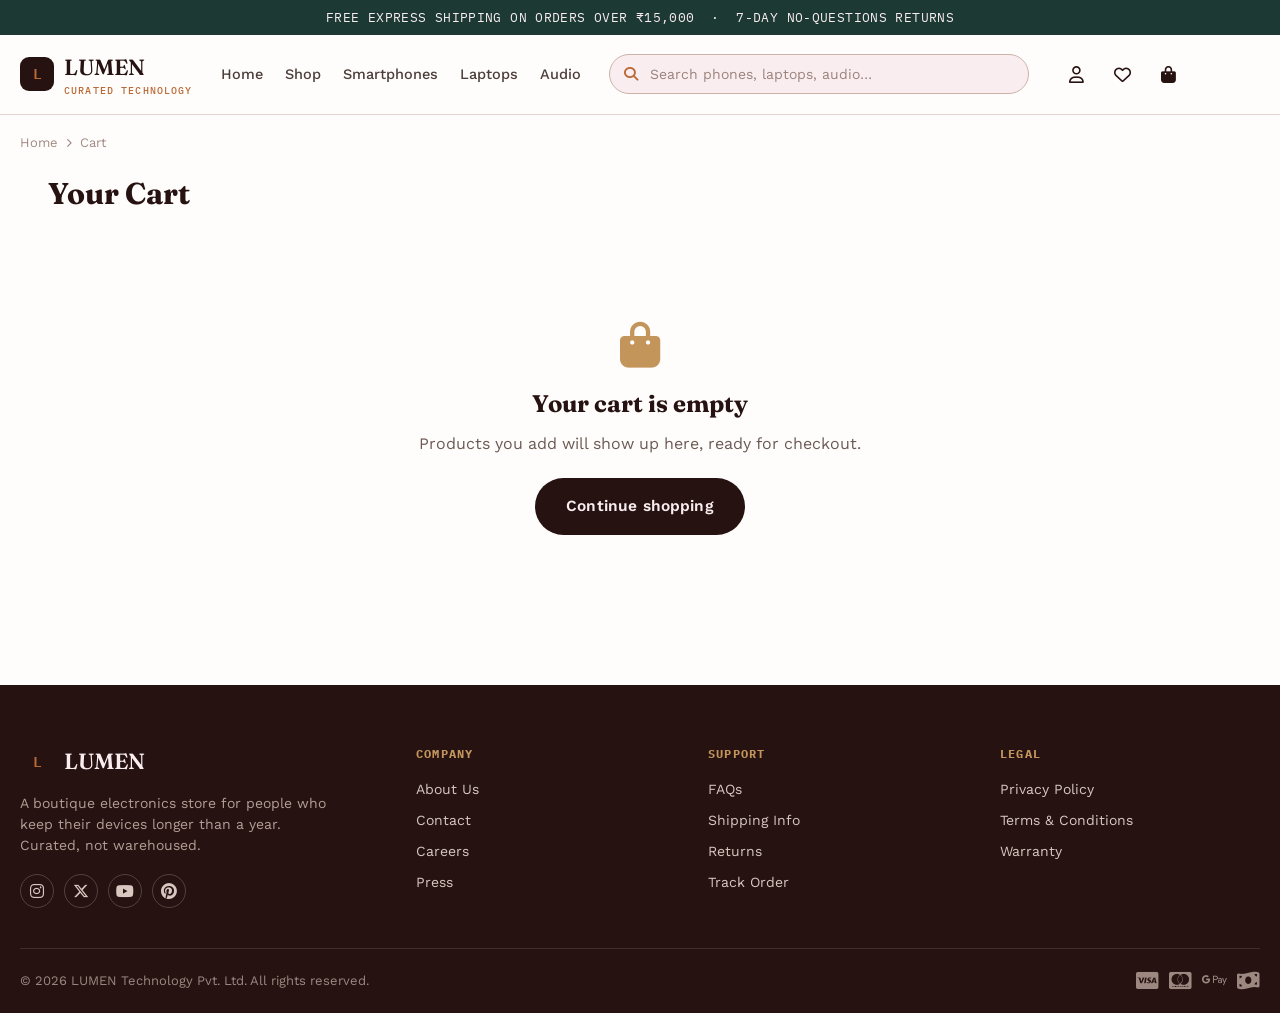
<file: cart.html>
<!DOCTYPE html>
<html lang="en">
<head>
<meta charset="UTF-8">
<meta name="viewport" content="width=device-width, initial-scale=1.0">
<title>Your Cart — LUMEN</title>
<link rel="preconnect" href="https://fonts.googleapis.com">
<link rel="preconnect" href="https://fonts.gstatic.com" crossorigin>
<link href="https://fonts.googleapis.com/css2?family=Fraunces:ital,wght@0,500;0,600;0,700;1,500&family=Work+Sans:wght@400;500;600;700&family=IBM+Plex+Mono:wght@400;500;600&display=swap" rel="stylesheet">
<link rel="stylesheet" href="https://cdnjs.cloudflare.com/ajax/libs/font-awesome/6.5.1/css/all.min.css">
<link rel="stylesheet" href="css/styles.css">
</head>
<body>

<div class="announce-bar">FREE EXPRESS SHIPPING ON ORDERS OVER ₹15,000 &nbsp;·&nbsp; 7-DAY NO-QUESTIONS RETURNS</div>

<header class="header">
  <div class="container header__row">
    <a href="index.html" class="brand"><span class="brand__mark">L</span><span>LUMEN<span class="brand__sub">Curated Technology</span></span></a>
    <nav class="nav-links">
      <a href="index.html">Home</a><a href="shop.html">Shop</a>
      <a href="shop.html?category=Smartphones">Smartphones</a>
      <a href="shop.html?category=Laptops%20%26%20Computers">Laptops</a>
      <a href="shop.html?category=Audio">Audio</a>
    </nav>
    <div class="header__search">
      <form data-search-form class="search-box"><i class="fa-solid fa-magnifying-glass"></i><input type="text" placeholder="Search phones, laptops, audio…" aria-label="Search products"></form>
    </div>
    <div class="header__icons">
      <button class="icon-btn" aria-label="Account"><i class="fa-regular fa-user"></i></button>
      <a href="wishlist.html" class="icon-btn" aria-label="Wishlist"><i class="fa-regular fa-heart"></i><span class="badge badge--hidden" data-wishlist-count>0</span></a>
      <a href="cart.html" class="icon-btn" aria-label="Cart"><i class="fa-solid fa-bag-shopping"></i><span class="badge badge--hidden" data-cart-count>0</span></a>
      <button class="hamburger" data-hamburger aria-label="Menu"><span></span><span></span><span></span></button>
    </div>
  </div>
  <div class="mobile-nav" data-mobile-nav>
    <div class="container mobile-nav__inner">
      <form data-search-form class="search-box"><i class="fa-solid fa-magnifying-glass"></i><input type="text" placeholder="Search products…"></form>
      <a href="index.html">Home</a><a href="shop.html">Shop</a><a href="wishlist.html">Wishlist</a><a href="cart.html">Cart</a>
    </div>
  </div>
</header>

<div class="container breadcrumbs"><a href="index.html">Home</a><i class="fa-solid fa-chevron-right"></i><span>Cart</span></div>

<main>
  <div class="container" style="padding-bottom:70px;">
    <h1 style="font-family:var(--font-display);font-size:30px;margin:0 0 26px;">Your Cart</h1>
    <div id="cart-root"></div>
  </div>
</main>

<footer class="footer">
  <div class="container footer__top">
    <div class="footer__brand">
      <a href="index.html" class="brand" style="color:var(--blush)"><span class="brand__mark">L</span><span>LUMEN</span></a>
      <p>A boutique electronics store for people who keep their devices longer than a year. Curated, not warehoused.</p>
      <div class="footer__socials">
        <a href="#" aria-label="Instagram"><i class="fa-brands fa-instagram"></i></a>
        <a href="#" aria-label="X"><i class="fa-brands fa-x-twitter"></i></a>
        <a href="#" aria-label="YouTube"><i class="fa-brands fa-youtube"></i></a>
        <a href="#" aria-label="Pinterest"><i class="fa-brands fa-pinterest"></i></a>
      </div>
    </div>
    <div><h4>Company</h4><ul><li><a href="#">About Us</a></li><li><a href="#">Contact</a></li><li><a href="#">Careers</a></li><li><a href="#">Press</a></li></ul></div>
    <div><h4>Support</h4><ul><li><a href="#">FAQs</a></li><li><a href="#">Shipping Info</a></li><li><a href="#">Returns</a></li><li><a href="#">Track Order</a></li></ul></div>
    <div><h4>Legal</h4><ul><li><a href="#">Privacy Policy</a></li><li><a href="#">Terms &amp; Conditions</a></li><li><a href="#">Warranty</a></li></ul></div>
  </div>
  <div class="container footer__bottom">
    <span>© 2026 LUMEN Technology Pvt. Ltd. All rights reserved.</span>
    <div class="payment-icons"><i class="fa-brands fa-cc-visa"></i><i class="fa-brands fa-cc-mastercard"></i><i class="fa-brands fa-google-pay"></i><i class="fa-solid fa-money-bill-wave"></i></div>
  </div>
</footer>

<button class="back-to-top" data-back-to-top aria-label="Back to top"><i class="fa-solid fa-arrow-up"></i></button>

<script src="js/products.js"></script>
<script src="js/store.js"></script>
<script src="js/cart.js"></script>
</body>
</html>
</file>
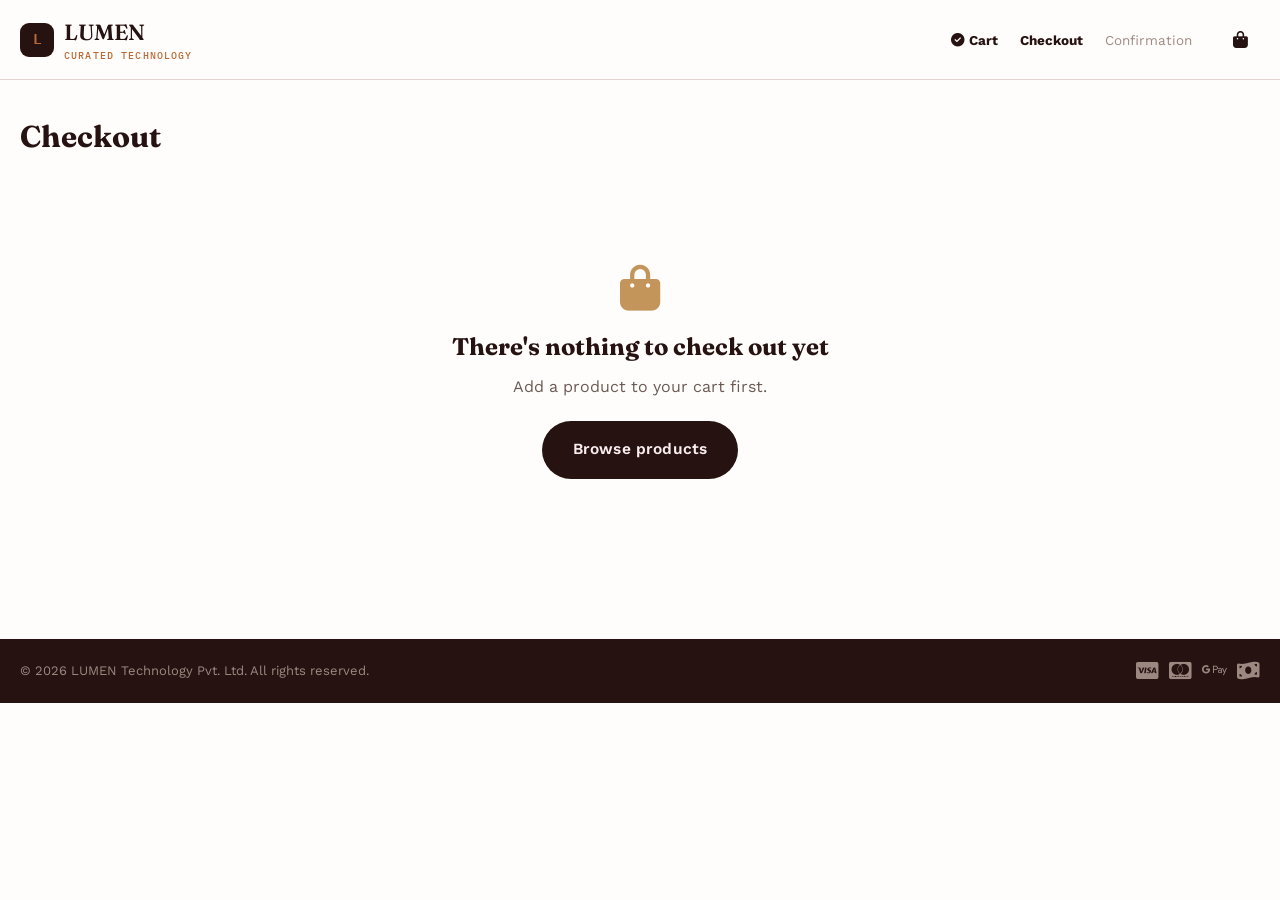
<file: checkout.html>
<!DOCTYPE html>
<html lang="en">
<head>
<meta charset="UTF-8">
<meta name="viewport" content="width=device-width, initial-scale=1.0">
<title>Checkout — LUMEN</title>
<link rel="preconnect" href="https://fonts.googleapis.com">
<link rel="preconnect" href="https://fonts.gstatic.com" crossorigin>
<link href="https://fonts.googleapis.com/css2?family=Fraunces:ital,wght@0,500;0,600;0,700;1,500&family=Work+Sans:wght@400;500;600;700&family=IBM+Plex+Mono:wght@400;500;600&display=swap" rel="stylesheet">
<link rel="stylesheet" href="https://cdnjs.cloudflare.com/ajax/libs/font-awesome/6.5.1/css/all.min.css">
<link rel="stylesheet" href="css/styles.css">
</head>
<body>

<header class="header">
  <div class="container header__row">
    <a href="index.html" class="brand"><span class="brand__mark">L</span><span>LUMEN<span class="brand__sub">Curated Technology</span></span></a>
    <div class="checkout-steps" style="margin:0 0 0 auto;">
      <span class="is-active"><i class="fa-solid fa-circle-check"></i> Cart</span>
      <span class="is-active">Checkout</span>
      <span>Confirmation</span>
    </div>
    <div class="header__icons">
      <a href="cart.html" class="icon-btn" aria-label="Cart"><i class="fa-solid fa-bag-shopping"></i><span class="badge badge--hidden" data-cart-count>0</span></a>
    </div>
  </div>
</header>

<main>
  <div class="container" style="padding:34px 0 80px;">
    <h1 style="font-family:var(--font-display);font-size:30px;margin:0 0 26px;">Checkout</h1>
    <div id="checkout-root"></div>
  </div>
</main>

<footer class="footer">
  <div class="container footer__bottom" style="border-top:none;">
    <span>© 2026 LUMEN Technology Pvt. Ltd. All rights reserved.</span>
    <div class="payment-icons"><i class="fa-brands fa-cc-visa"></i><i class="fa-brands fa-cc-mastercard"></i><i class="fa-brands fa-google-pay"></i><i class="fa-solid fa-money-bill-wave"></i></div>
  </div>
</footer>

<script src="js/products.js"></script>
<script src="js/store.js"></script>
<script src="js/checkout.js"></script>
</body>
</html>
</file>
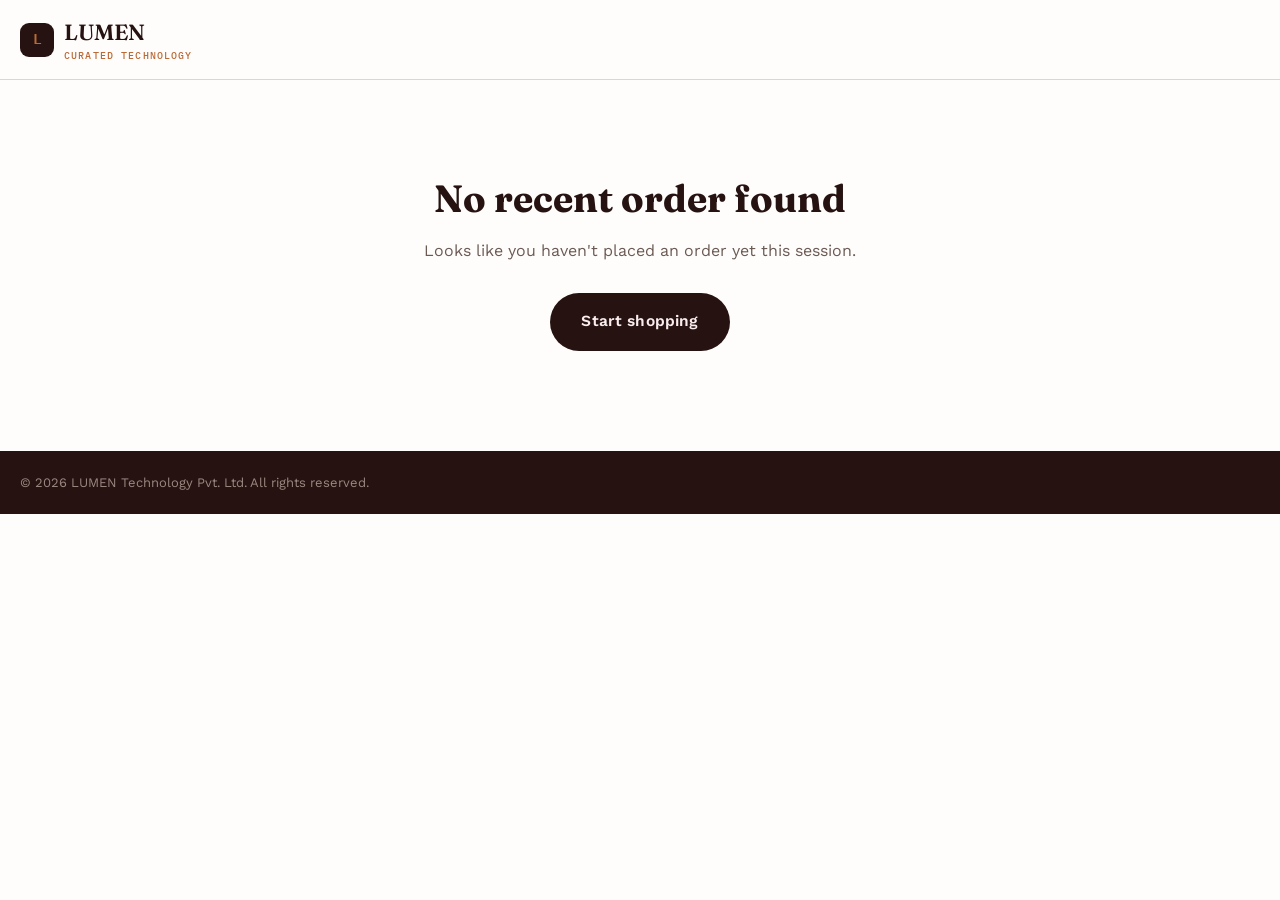
<file: order-success.html>
<!DOCTYPE html>
<html lang="en">
<head>
<meta charset="UTF-8">
<meta name="viewport" content="width=device-width, initial-scale=1.0">
<title>Order Confirmed — LUMEN</title>
<link rel="preconnect" href="https://fonts.googleapis.com">
<link rel="preconnect" href="https://fonts.gstatic.com" crossorigin>
<link href="https://fonts.googleapis.com/css2?family=Fraunces:ital,wght@0,500;0,600;0,700;1,500&family=Work+Sans:wght@400;500;600;700&family=IBM+Plex+Mono:wght@400;500;600&display=swap" rel="stylesheet">
<link rel="stylesheet" href="https://cdnjs.cloudflare.com/ajax/libs/font-awesome/6.5.1/css/all.min.css">
<link rel="stylesheet" href="css/styles.css">
</head>
<body>

<header class="header">
  <div class="container header__row">
    <a href="index.html" class="brand"><span class="brand__mark">L</span><span>LUMEN<span class="brand__sub">Curated Technology</span></span></a>
  </div>
</header>

<main>
  <div class="container">
    <div class="success-page" id="success-root"></div>
  </div>
</main>

<footer class="footer">
  <div class="container footer__bottom" style="border-top:none;">
    <span>© 2026 LUMEN Technology Pvt. Ltd. All rights reserved.</span>
  </div>
</footer>

<script src="js/products.js"></script>
<script src="js/store.js"></script>
<script src="js/order-success.js"></script>
</body>
</html>
</file>
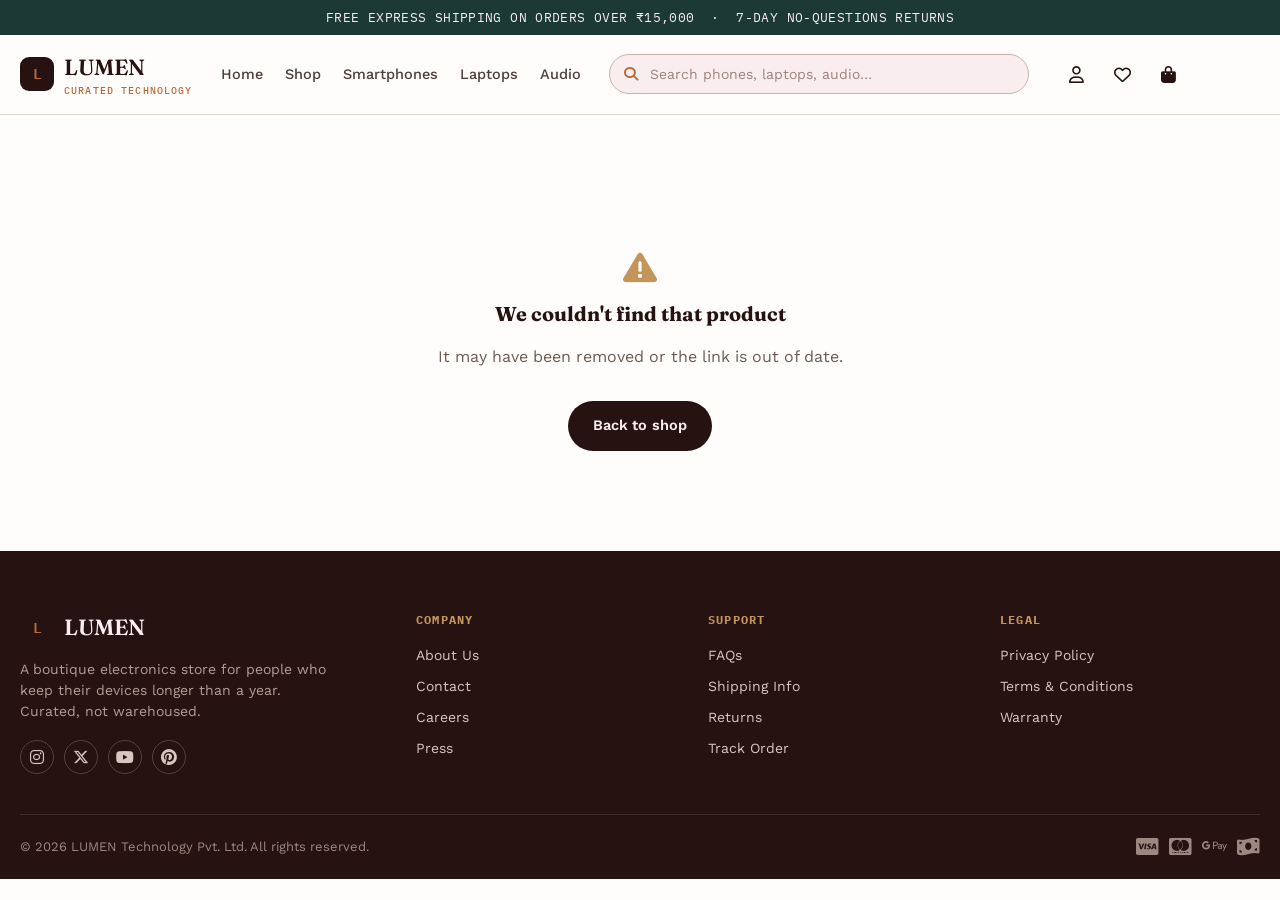
<file: product.html>
<!DOCTYPE html>
<html lang="en">
<head>
<meta charset="UTF-8">
<meta name="viewport" content="width=device-width, initial-scale=1.0">
<title id="page-title">Product — LUMEN</title>
<link rel="preconnect" href="https://fonts.googleapis.com">
<link rel="preconnect" href="https://fonts.gstatic.com" crossorigin>
<link href="https://fonts.googleapis.com/css2?family=Fraunces:ital,wght@0,500;0,600;0,700;1,500&family=Work+Sans:wght@400;500;600;700&family=IBM+Plex+Mono:wght@400;500;600&display=swap" rel="stylesheet">
<link rel="stylesheet" href="https://cdnjs.cloudflare.com/ajax/libs/font-awesome/6.5.1/css/all.min.css">
<link rel="stylesheet" href="css/styles.css">
</head>
<body>

<div class="announce-bar">FREE EXPRESS SHIPPING ON ORDERS OVER ₹15,000 &nbsp;·&nbsp; 7-DAY NO-QUESTIONS RETURNS</div>

<header class="header">
  <div class="container header__row">
    <a href="index.html" class="brand"><span class="brand__mark">L</span><span>LUMEN<span class="brand__sub">Curated Technology</span></span></a>
    <nav class="nav-links">
      <a href="index.html">Home</a>
      <a href="shop.html">Shop</a>
      <a href="shop.html?category=Smartphones">Smartphones</a>
      <a href="shop.html?category=Laptops%20%26%20Computers">Laptops</a>
      <a href="shop.html?category=Audio">Audio</a>
    </nav>
    <div class="header__search">
      <form data-search-form class="search-box"><i class="fa-solid fa-magnifying-glass"></i><input type="text" placeholder="Search phones, laptops, audio…" aria-label="Search products"></form>
    </div>
    <div class="header__icons">
      <button class="icon-btn" aria-label="Account"><i class="fa-regular fa-user"></i></button>
      <a href="wishlist.html" class="icon-btn" aria-label="Wishlist"><i class="fa-regular fa-heart"></i><span class="badge badge--hidden" data-wishlist-count>0</span></a>
      <a href="cart.html" class="icon-btn" aria-label="Cart"><i class="fa-solid fa-bag-shopping"></i><span class="badge badge--hidden" data-cart-count>0</span></a>
      <button class="hamburger" data-hamburger aria-label="Menu"><span></span><span></span><span></span></button>
    </div>
  </div>
  <div class="mobile-nav" data-mobile-nav>
    <div class="container mobile-nav__inner">
      <form data-search-form class="search-box"><i class="fa-solid fa-magnifying-glass"></i><input type="text" placeholder="Search products…"></form>
      <a href="index.html">Home</a><a href="shop.html">Shop</a><a href="wishlist.html">Wishlist</a><a href="cart.html">Cart</a>
    </div>
  </div>
</header>

<div class="container breadcrumbs" id="breadcrumbs"></div>

<main>
  <div class="container" id="product-root">
    <!-- populated by js/product.js -->
  </div>
</main>

<footer class="footer">
  <div class="container footer__top">
    <div class="footer__brand">
      <a href="index.html" class="brand" style="color:var(--blush)"><span class="brand__mark">L</span><span>LUMEN</span></a>
      <p>A boutique electronics store for people who keep their devices longer than a year. Curated, not warehoused.</p>
      <div class="footer__socials">
        <a href="#" aria-label="Instagram"><i class="fa-brands fa-instagram"></i></a>
        <a href="#" aria-label="X"><i class="fa-brands fa-x-twitter"></i></a>
        <a href="#" aria-label="YouTube"><i class="fa-brands fa-youtube"></i></a>
        <a href="#" aria-label="Pinterest"><i class="fa-brands fa-pinterest"></i></a>
      </div>
    </div>
    <div><h4>Company</h4><ul><li><a href="#">About Us</a></li><li><a href="#">Contact</a></li><li><a href="#">Careers</a></li><li><a href="#">Press</a></li></ul></div>
    <div><h4>Support</h4><ul><li><a href="#">FAQs</a></li><li><a href="#">Shipping Info</a></li><li><a href="#">Returns</a></li><li><a href="#">Track Order</a></li></ul></div>
    <div><h4>Legal</h4><ul><li><a href="#">Privacy Policy</a></li><li><a href="#">Terms &amp; Conditions</a></li><li><a href="#">Warranty</a></li></ul></div>
  </div>
  <div class="container footer__bottom">
    <span>© 2026 LUMEN Technology Pvt. Ltd. All rights reserved.</span>
    <div class="payment-icons"><i class="fa-brands fa-cc-visa"></i><i class="fa-brands fa-cc-mastercard"></i><i class="fa-brands fa-google-pay"></i><i class="fa-solid fa-money-bill-wave"></i></div>
  </div>
</footer>

<button class="back-to-top" data-back-to-top aria-label="Back to top"><i class="fa-solid fa-arrow-up"></i></button>

<script src="js/products.js"></script>
<script src="js/store.js"></script>
<script src="js/product.js"></script>
</body>
</html>
</file>
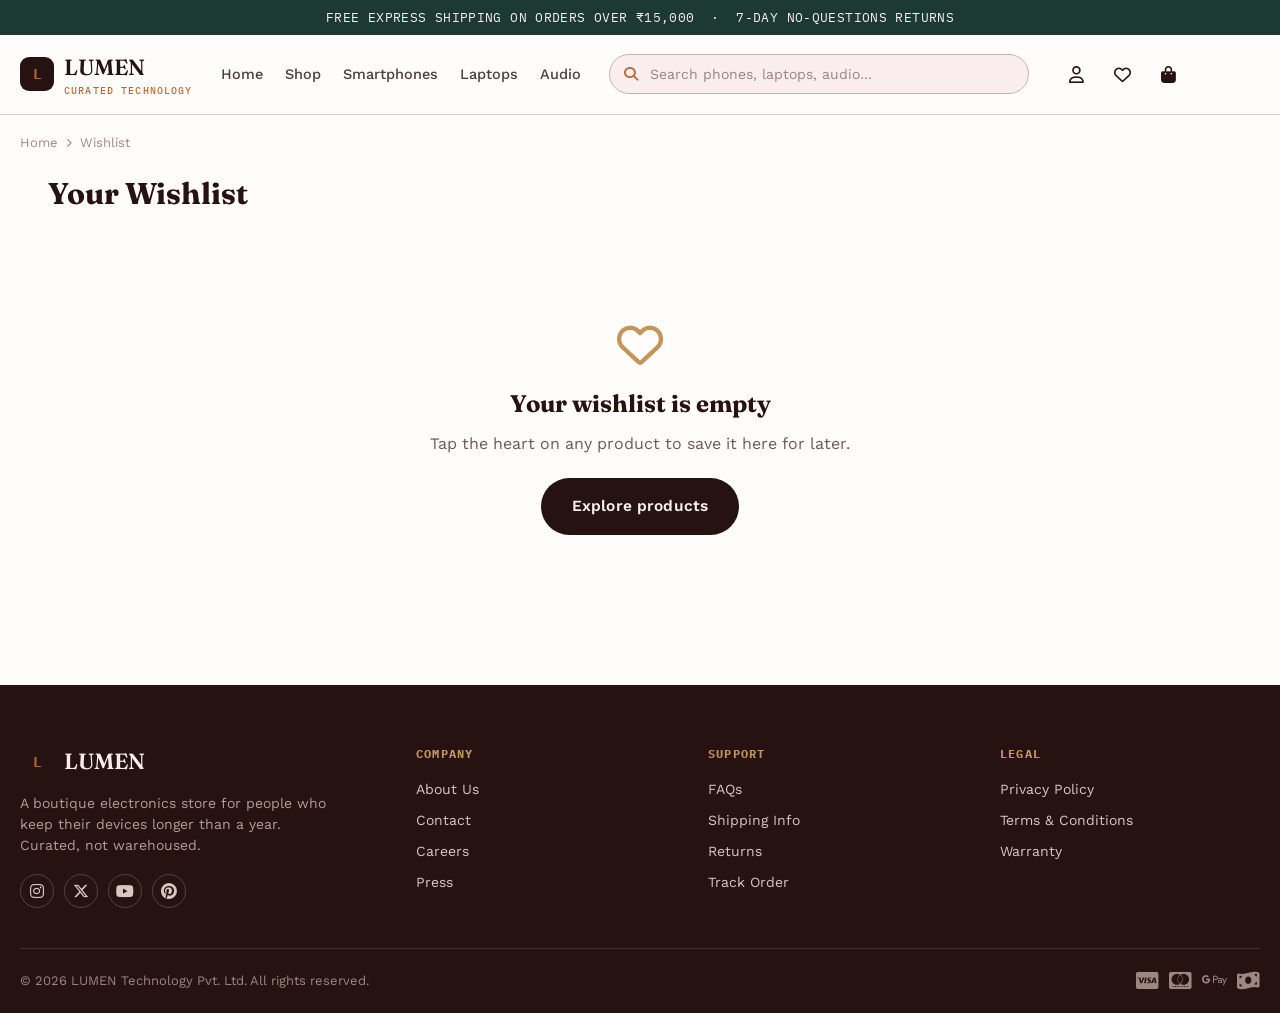
<file: wishlist.html>
<!DOCTYPE html>
<html lang="en">
<head>
<meta charset="UTF-8">
<meta name="viewport" content="width=device-width, initial-scale=1.0">
<title>Your Wishlist — LUMEN</title>
<link rel="preconnect" href="https://fonts.googleapis.com">
<link rel="preconnect" href="https://fonts.gstatic.com" crossorigin>
<link href="https://fonts.googleapis.com/css2?family=Fraunces:ital,wght@0,500;0,600;0,700;1,500&family=Work+Sans:wght@400;500;600;700&family=IBM+Plex+Mono:wght@400;500;600&display=swap" rel="stylesheet">
<link rel="stylesheet" href="https://cdnjs.cloudflare.com/ajax/libs/font-awesome/6.5.1/css/all.min.css">
<link rel="stylesheet" href="css/styles.css">
</head>
<body>

<div class="announce-bar">FREE EXPRESS SHIPPING ON ORDERS OVER ₹15,000 &nbsp;·&nbsp; 7-DAY NO-QUESTIONS RETURNS</div>

<header class="header">
  <div class="container header__row">
    <a href="index.html" class="brand"><span class="brand__mark">L</span><span>LUMEN<span class="brand__sub">Curated Technology</span></span></a>
    <nav class="nav-links">
      <a href="index.html">Home</a><a href="shop.html">Shop</a>
      <a href="shop.html?category=Smartphones">Smartphones</a>
      <a href="shop.html?category=Laptops%20%26%20Computers">Laptops</a>
      <a href="shop.html?category=Audio">Audio</a>
    </nav>
    <div class="header__search">
      <form data-search-form class="search-box"><i class="fa-solid fa-magnifying-glass"></i><input type="text" placeholder="Search phones, laptops, audio…" aria-label="Search products"></form>
    </div>
    <div class="header__icons">
      <button class="icon-btn" aria-label="Account"><i class="fa-regular fa-user"></i></button>
      <a href="wishlist.html" class="icon-btn" aria-label="Wishlist"><i class="fa-regular fa-heart"></i><span class="badge badge--hidden" data-wishlist-count>0</span></a>
      <a href="cart.html" class="icon-btn" aria-label="Cart"><i class="fa-solid fa-bag-shopping"></i><span class="badge badge--hidden" data-cart-count>0</span></a>
      <button class="hamburger" data-hamburger aria-label="Menu"><span></span><span></span><span></span></button>
    </div>
  </div>
  <div class="mobile-nav" data-mobile-nav>
    <div class="container mobile-nav__inner">
      <form data-search-form class="search-box"><i class="fa-solid fa-magnifying-glass"></i><input type="text" placeholder="Search products…"></form>
      <a href="index.html">Home</a><a href="shop.html">Shop</a><a href="wishlist.html">Wishlist</a><a href="cart.html">Cart</a>
    </div>
  </div>
</header>

<div class="container breadcrumbs"><a href="index.html">Home</a><i class="fa-solid fa-chevron-right"></i><span>Wishlist</span></div>

<main>
  <div class="container" style="padding-bottom:70px;">
    <div class="wishlist-toolbar">
      <h1 style="font-family:var(--font-display);font-size:30px;margin:0;">Your Wishlist</h1>
      <span id="wishlist-count-label" style="color:#6b5a54;font-size:14px;"></span>
    </div>
    <div id="wishlist-root"></div>
  </div>
</main>

<footer class="footer">
  <div class="container footer__top">
    <div class="footer__brand">
      <a href="index.html" class="brand" style="color:var(--blush)"><span class="brand__mark">L</span><span>LUMEN</span></a>
      <p>A boutique electronics store for people who keep their devices longer than a year. Curated, not warehoused.</p>
      <div class="footer__socials">
        <a href="#" aria-label="Instagram"><i class="fa-brands fa-instagram"></i></a>
        <a href="#" aria-label="X"><i class="fa-brands fa-x-twitter"></i></a>
        <a href="#" aria-label="YouTube"><i class="fa-brands fa-youtube"></i></a>
        <a href="#" aria-label="Pinterest"><i class="fa-brands fa-pinterest"></i></a>
      </div>
    </div>
    <div><h4>Company</h4><ul><li><a href="#">About Us</a></li><li><a href="#">Contact</a></li><li><a href="#">Careers</a></li><li><a href="#">Press</a></li></ul></div>
    <div><h4>Support</h4><ul><li><a href="#">FAQs</a></li><li><a href="#">Shipping Info</a></li><li><a href="#">Returns</a></li><li><a href="#">Track Order</a></li></ul></div>
    <div><h4>Legal</h4><ul><li><a href="#">Privacy Policy</a></li><li><a href="#">Terms &amp; Conditions</a></li><li><a href="#">Warranty</a></li></ul></div>
  </div>
  <div class="container footer__bottom">
    <span>© 2026 LUMEN Technology Pvt. Ltd. All rights reserved.</span>
    <div class="payment-icons"><i class="fa-brands fa-cc-visa"></i><i class="fa-brands fa-cc-mastercard"></i><i class="fa-brands fa-google-pay"></i><i class="fa-solid fa-money-bill-wave"></i></div>
  </div>
</footer>

<button class="back-to-top" data-back-to-top aria-label="Back to top"><i class="fa-solid fa-arrow-up"></i></button>

<script src="js/products.js"></script>
<script src="js/store.js"></script>
<script src="js/wishlist.js"></script>
</body>
</html>
</file>
<file: css/styles.css>
/* ============================================================
   LUMEN — Curated Technology
   Design tokens
   ============================================================ */
:root {
  /* Palette */
  --blush: #f9edf0;
  --champagne: #e6c8b7;
  --cognac: #c3955b;
  --amber: #ba6a36;
  --emerald: #1c3934;
  --espresso: #261311;

  --ink: var(--espresso);
  --surface: #fffdfb;
  --surface-alt: var(--blush);
  --line: #e3d3ce;
  --line-strong: #cbb2a8;

  /* Type */
  --font-display: "Fraunces", "Iowan Old Style", serif;
  --font-body: "Work Sans", system-ui, sans-serif;
  --font-mono: "IBM Plex Mono", ui-monospace, monospace;

  /* Layout */
  --page-max: 1240px;
  --radius-s: 6px;
  --radius-m: 12px;
  --radius-l: 22px;
  --shadow-card: 0 1px 2px rgba(38, 19, 17, 0.06), 0 8px 24px -12px rgba(38, 19, 17, 0.18);
  --shadow-pop: 0 24px 60px -20px rgba(38, 19, 17, 0.35);
  --ease: cubic-bezier(.2, .7, .2, 1);
}

@media (prefers-reduced-motion: reduce) {
  *, *::before, *::after { animation-duration: 0.001ms !important; animation-iteration-count: 1 !important; transition-duration: 0.001ms !important; scroll-behavior: auto !important; }
}

* { box-sizing: border-box; }
html { scroll-behavior: smooth; }
body {
  margin: 0;
  font-family: var(--font-body);
  color: var(--ink);
  background: var(--surface);
  -webkit-font-smoothing: antialiased;
  line-height: 1.5;
}
img { max-width: 100%; display: block; }
a { color: inherit; text-decoration: none; }
ul { list-style: none; margin: 0; padding: 0; }
button { font-family: inherit; cursor: pointer; }
input, select, textarea { font-family: inherit; }

:focus-visible {
  outline: 2px solid var(--amber);
  outline-offset: 2px;
}

.container { max-width: var(--page-max); margin: 0 auto; padding: 0 28px; }
@media (max-width: 640px) { .container { padding: 0 18px; } }

.eyebrow {
  font-family: var(--font-mono);
  font-size: 12px;
  letter-spacing: 0.14em;
  text-transform: uppercase;
  color: var(--amber);
}
.section-head { display: flex; align-items: flex-end; justify-content: space-between; gap: 24px; margin-bottom: 32px; flex-wrap: wrap; }
.section-head h2 { margin: 6px 0 0; font-family: var(--font-display); font-size: clamp(26px, 3vw, 36px); font-weight: 600; }
.section-head p { margin: 8px 0 0; color: #6b5a54; max-width: 46ch; }
.section { padding: 72px 0; }
.section--tight { padding: 48px 0; }
.section--dark { background: var(--espresso); color: var(--blush); }
.section--emerald { background: var(--emerald); color: var(--blush); }
.section--alt { background: var(--surface-alt); }

[data-reveal] { opacity: 0; transform: translateY(16px); transition: opacity .6s var(--ease), transform .6s var(--ease); }
[data-reveal].is-revealed { opacity: 1; transform: translateY(0); }

/* ---------- Buttons ---------- */
.btn {
  display: inline-flex; align-items: center; justify-content: center; gap: 8px;
  padding: 13px 24px; border-radius: 999px; border: 1px solid transparent;
  font-size: 14.5px; font-weight: 600; letter-spacing: 0.01em;
  transition: transform .25s var(--ease), background .25s var(--ease), color .25s var(--ease), border-color .25s var(--ease);
  background: transparent; white-space: nowrap;
}
.btn:hover { transform: translateY(-1px); }
.btn:active { transform: translateY(0); }
.btn--dark { background: var(--espresso); color: var(--blush); }
.btn--dark:hover { background: #3a1f1c; }
.btn--amber { background: var(--amber); color: #fff; }
.btn--amber:hover { background: #a35c2c; }
.btn--outline { border-color: var(--espresso); color: var(--espresso); }
.btn--outline:hover { background: var(--espresso); color: var(--blush); }
.btn--ghost { background: var(--champagne); color: var(--espresso); }
.btn--ghost:hover { background: var(--cognac); color: #fff; }
.btn--block { width: 100%; }
.btn--icon { padding: 13px 16px; flex: 0 0 auto; }
.btn--lg { padding: 16px 30px; font-size: 15.5px; }
.btn:disabled { opacity: 0.45; cursor: not-allowed; transform: none !important; }
.btn--sm { padding: 8px 16px; font-size: 13px; }
.link-underline { border-bottom: 1px solid currentColor; padding-bottom: 2px; }

.tag { display: inline-flex; align-items: center; font-family: var(--font-mono); font-size: 11px; letter-spacing: .04em; padding: 3px 9px; border-radius: 999px; }
.tag--amber { background: var(--amber); color: #fff; }
.tag--emerald { background: var(--emerald); color: var(--blush); }
.tag--outline { border: 1px solid var(--line-strong); color: var(--espresso); }

/* ============================================================
   Header
   ============================================================ */
.announce-bar {
  background: var(--emerald); color: var(--blush);
  font-family: var(--font-mono); font-size: 12.5px; letter-spacing: .03em;
  text-align: center; padding: 8px 16px;
}
.header {
  position: sticky; top: 0; z-index: 40;
  background: rgba(255, 253, 251, 0.92); backdrop-filter: blur(10px);
  border-bottom: 1px solid var(--line);
}
.header__row { display: flex; align-items: center; gap: 28px; padding: 16px 0; }
.brand { display: flex; align-items: center; gap: 10px; font-family: var(--font-display); font-weight: 600; font-size: 22px; flex: 0 0 auto; }
.brand__mark { width: 34px; height: 34px; border-radius: 9px; background: var(--espresso); color: var(--amber); display: grid; place-items: center; font-family: var(--font-mono); font-size: 15px; }
.brand__sub { display: block; font-family: var(--font-mono); font-size: 9.5px; letter-spacing: .12em; text-transform: uppercase; color: var(--amber); font-weight: 500; }

.nav-links { display: flex; gap: 22px; font-size: 14.5px; font-weight: 500; }
.nav-links a { position: relative; padding: 4px 0; color: #4c3e3a; }
.nav-links a:hover, .nav-links a.is-current { color: var(--amber); }

.header__search { flex: 1 1 auto; max-width: 420px; }
.search-box { position: relative; display: flex; }
.search-box input { width: 100%; padding: 11px 16px 11px 40px; border-radius: 999px; border: 1px solid var(--line-strong); background: var(--blush); font-size: 14px; color: var(--ink); }
.search-box input::placeholder { color: #9c837c; }
.search-box i { position: absolute; left: 15px; top: 50%; transform: translateY(-50%); color: var(--amber); font-size: 14px; }

.header__icons { display: flex; align-items: center; gap: 6px; flex: 0 0 auto; }
.icon-btn { position: relative; width: 40px; height: 40px; border-radius: 999px; display: grid; place-items: center; font-size: 17px; color: var(--espresso); background: transparent; border: none; }
.icon-btn:hover { background: var(--champagne); }
.badge { position: absolute; top: -2px; right: -2px; background: var(--amber); color: #fff; font-family: var(--font-mono); font-size: 10px; min-width: 17px; height: 17px; border-radius: 999px; display: grid; place-items: center; padding: 0 3px; }
.badge--hidden { display: none; }

.hamburger { display: none; width: 40px; height: 40px; border: none; background: transparent; place-items: center; flex-direction: column; gap: 4px; }
.hamburger span { width: 20px; height: 2px; background: var(--espresso); transition: transform .25s var(--ease), opacity .25s var(--ease); }
.mobile-nav { display: none; }

@media (max-width: 940px) {
  .nav-links { display: none; }
  .header__search { display: none; }
  .hamburger { display: flex; }
  .mobile-nav {
    display: block; max-height: 0; overflow: hidden; transition: max-height .3s var(--ease);
    border-top: 1px solid var(--line);
  }
  .mobile-nav--open { max-height: 480px; }
  .mobile-nav__inner { padding: 18px 0; display: flex; flex-direction: column; gap: 4px; }
  .mobile-nav a, .mobile-nav .search-box { padding: 10px 0; font-size: 15px; }
  .mobile-nav .search-box input { padding: 11px 16px 11px 40px; }
}

/* ============================================================
   Hero
   ============================================================ */
.hero {
  background: radial-gradient(120% 140% at 82% 8%, #2c4841 0%, var(--emerald) 46%, var(--espresso) 100%);
  color: var(--blush); overflow: hidden; position: relative;
}
.hero__row { display: grid; grid-template-columns: 1.05fr 0.95fr; gap: 40px; align-items: center; padding: 84px 0; }
.hero__eyebrow { font-family: var(--font-mono); font-size: 12.5px; letter-spacing: .16em; text-transform: uppercase; color: var(--cognac); }
.hero h1 { font-family: var(--font-display); font-weight: 600; font-size: clamp(38px, 5.4vw, 64px); line-height: 1.05; margin: 18px 0 20px; letter-spacing: -0.01em; }
.hero h1 em { font-style: italic; color: var(--cognac); }
.hero p { font-size: 17px; color: #cfd9d3; max-width: 46ch; margin: 0 0 32px; }
.hero__ctas { display: flex; gap: 14px; flex-wrap: wrap; margin-bottom: 36px; }
.hero__stats { display: flex; gap: 32px; flex-wrap: wrap; }
.hero__stats div strong { display: block; font-family: var(--font-display); font-size: 24px; color: var(--blush); }
.hero__stats div span { font-size: 12.5px; color: #a8b8b1; font-family: var(--font-mono); }

.hero__spotlight { position: relative; display: grid; place-items: center; }
.hero__glow {
  position: absolute; width: 380px; height: 380px; border-radius: 50%;
  background: radial-gradient(circle, rgba(195, 149, 91, 0.55), rgba(195, 149, 91, 0) 70%);
  filter: blur(6px); animation: pulse 5s ease-in-out infinite;
}
@keyframes pulse { 0%, 100% { transform: scale(1); opacity: .9; } 50% { transform: scale(1.08); opacity: 1; } }
.hero__card {
  position: relative; z-index: 1; background: var(--blush); border-radius: var(--radius-l);
  padding: 22px; width: min(340px, 82vw); box-shadow: var(--shadow-pop);
  transform: rotate(-2deg);
}
.hero__card img { border-radius: var(--radius-m); aspect-ratio: 1/1; object-fit: cover; }
.hero__card-info { display: flex; justify-content: space-between; align-items: flex-end; margin-top: 14px; color: var(--espresso); }
.hero__card-info h3 { font-family: var(--font-display); font-size: 18px; margin: 0 0 4px; }
.hero__card-info span.spec { font-family: var(--font-mono); font-size: 11px; color: var(--amber); }
.hero__card-price { font-family: var(--font-mono); font-weight: 600; }

@media (max-width: 900px) {
  .hero__row { grid-template-columns: 1fr; padding: 48px 0 60px; text-align: left; }
  .hero__spotlight { justify-self: start; margin-top: 8px; }
}

/* ============================================================
   Category strip
   ============================================================ */
.cat-strip { display: grid; grid-template-columns: repeat(8, 1fr); gap: 14px; }
.cat-strip a {
  display: flex; flex-direction: column; align-items: center; gap: 10px; text-align: center;
  padding: 18px 8px; border-radius: var(--radius-m); background: var(--surface-alt);
  border: 1px solid var(--line); font-size: 13px; font-weight: 500; transition: all .25s var(--ease);
}
.cat-strip a:hover { background: var(--champagne); transform: translateY(-3px); }
.cat-strip i { font-size: 20px; color: var(--amber); }
@media (max-width: 980px) { .cat-strip { grid-template-columns: repeat(4, 1fr); } }
@media (max-width: 560px) { .cat-strip { grid-template-columns: repeat(3, 1fr); } }

/* ============================================================
   Product grid & cards (signature element)
   ============================================================ */
.grid { display: grid; grid-template-columns: repeat(4, 1fr); gap: 22px; }
@media (max-width: 1080px) { .grid { grid-template-columns: repeat(3, 1fr); } }
@media (max-width: 760px) { .grid { grid-template-columns: repeat(2, 1fr); gap: 14px; } }
@media (max-width: 460px) { .grid { grid-template-columns: 1fr 1fr; } }

.card {
  background: var(--surface); border: 1px solid var(--line); border-radius: var(--radius-m);
  overflow: hidden; display: flex; flex-direction: column; transition: transform .3s var(--ease), box-shadow .3s var(--ease), border-color .3s var(--ease);
}
.card:hover { transform: translateY(-5px); box-shadow: var(--shadow-card); border-color: var(--cognac); }
.card__media { position: relative; display: block; aspect-ratio: 1/1; background: var(--blush); overflow: hidden; }
.card__media img { width: 100%; height: 100%; object-fit: cover; transition: transform .5s var(--ease); }
.card:hover .card__media img { transform: scale(1.06); }
.card__discount { position: absolute; top: 10px; left: 10px; background: var(--amber); color: #fff; font-family: var(--font-mono); font-size: 11px; padding: 3px 8px; border-radius: 999px; }
.card__oos { position: absolute; inset: 0; background: rgba(38, 19, 17, 0.55); color: #fff; display: grid; place-items: center; font-family: var(--font-mono); font-size: 12px; letter-spacing: .05em; text-transform: uppercase; }
.card__spec {
  position: absolute; bottom: 10px; left: 10px; background: rgba(38, 19, 17, 0.82); color: var(--champagne);
  font-family: var(--font-mono); font-size: 10.5px; padding: 4px 8px; border-radius: 5px; letter-spacing: .02em;
}
.card__wish {
  position: absolute; top: 10px; right: 10px; width: 32px; height: 32px; border-radius: 999px;
  background: rgba(255, 253, 251, 0.92); border: none; display: grid; place-items: center; color: var(--espresso);
  transition: transform .2s var(--ease), color .2s var(--ease);
}
.card__wish:hover { transform: scale(1.1); }
.card__wish.is-active { color: var(--amber); }
.card__body { padding: 14px 16px 16px; display: flex; flex-direction: column; gap: 6px; flex: 1; }
.card__category { font-family: var(--font-mono); font-size: 10.5px; text-transform: uppercase; letter-spacing: .06em; color: #a08a83; margin: 0; }
.card__name { font-family: var(--font-display); font-size: 16.5px; font-weight: 600; line-height: 1.25; }
.card__name:hover { color: var(--amber); }
.card__rating { display: flex; align-items: center; gap: 6px; font-size: 12px; }
.stars { color: var(--cognac); font-size: 12px; letter-spacing: 1px; }
.card__reviews { color: #a08a83; }
.card__price-row { display: flex; align-items: baseline; gap: 8px; margin-top: 2px; }
.card__price { font-family: var(--font-mono); font-weight: 600; font-size: 16px; }
.card__price-old { font-family: var(--font-mono); font-size: 12.5px; color: #a08a83; text-decoration: line-through; }
.card__actions { display: flex; gap: 8px; margin-top: 10px; }

/* ============================================================
   Testimonials
   ============================================================ */
.testimonials { display: grid; grid-template-columns: repeat(3, 1fr); gap: 22px; }
@media (max-width: 860px) { .testimonials { grid-template-columns: 1fr; } }
.testimonial { background: var(--surface); border: 1px solid var(--line); border-radius: var(--radius-m); padding: 26px; }
.testimonial .stars { font-size: 13px; margin-bottom: 12px; display: block; }
.testimonial p { font-family: var(--font-display); font-size: 17px; line-height: 1.45; margin: 0 0 18px; }
.testimonial__who { display: flex; align-items: center; gap: 10px; font-size: 13.5px; }
.testimonial__avatar { width: 36px; height: 36px; border-radius: 999px; background: var(--champagne); display: grid; place-items: center; font-family: var(--font-display); font-weight: 600; color: var(--espresso); }
.testimonial__who strong { display: block; }
.testimonial__who span { color: #a08a83; font-size: 12px; }

/* ============================================================
   Newsletter
   ============================================================ */
.newsletter { display: flex; align-items: center; justify-content: space-between; gap: 30px; flex-wrap: wrap; }
.newsletter h2 { font-family: var(--font-display); font-size: clamp(24px, 3vw, 32px); margin: 6px 0 6px; }
.newsletter p { color: #cfd9d3; margin: 0; max-width: 40ch; }
.newsletter form { display: flex; gap: 10px; flex-wrap: wrap; }
.newsletter input { padding: 13px 18px; border-radius: 999px; border: 1px solid rgba(249,237,240,.3); background: rgba(249,237,240,.08); color: var(--blush); min-width: 240px; }
.newsletter input::placeholder { color: #b9c4bf; }

/* ============================================================
   Footer
   ============================================================ */
.footer { background: var(--espresso); color: #d8c7c1; }
.footer__top { display: grid; grid-template-columns: 1.4fr repeat(3, 1fr); gap: 32px; padding: 60px 0 40px; }
.footer__brand p { color: #b39d96; max-width: 34ch; margin: 14px 0 18px; font-size: 14px; }
.footer h4 { font-family: var(--font-mono); font-size: 12px; text-transform: uppercase; letter-spacing: .1em; color: var(--cognac); margin: 0 0 16px; }
.footer ul li { margin-bottom: 10px; font-size: 14px; }
.footer ul a:hover { color: var(--champagne); }
.footer__socials { display: flex; gap: 10px; margin-top: 6px; }
.footer__socials a { width: 34px; height: 34px; border-radius: 999px; border: 1px solid rgba(216,199,193,.25); display: grid; place-items: center; }
.footer__socials a:hover { background: var(--amber); border-color: var(--amber); color: #fff; }
.footer__bottom { border-top: 1px solid rgba(216,199,193,.15); padding: 22px 0; display: flex; justify-content: space-between; align-items: center; flex-wrap: wrap; gap: 12px; font-size: 13px; color: #9c8781; }
.footer__bottom .payment-icons { display: flex; gap: 10px; font-size: 20px; }
@media (max-width: 780px) { .footer__top { grid-template-columns: 1fr 1fr; } }
@media (max-width: 480px) { .footer__top { grid-template-columns: 1fr; } }

/* ============================================================
   Breadcrumbs / back to top / toast
   ============================================================ */
.breadcrumbs { font-size: 13px; color: #a08a83; display: flex; align-items: center; gap: 8px; padding: 18px 0; }
.breadcrumbs a:hover { color: var(--amber); }
.breadcrumbs i { font-size: 9px; }

.back-to-top {
  position: fixed; bottom: 26px; right: 26px; width: 46px; height: 46px; border-radius: 999px;
  background: var(--espresso); color: var(--blush); border: none; display: grid; place-items: center;
  font-size: 16px; box-shadow: var(--shadow-card); opacity: 0; pointer-events: none; transform: translateY(10px);
  transition: opacity .3s var(--ease), transform .3s var(--ease); z-index: 50;
}
.back-to-top.is-visible { opacity: 1; pointer-events: auto; transform: translateY(0); }

#toast-container { position: fixed; top: 20px; right: 20px; z-index: 200; display: flex; flex-direction: column; gap: 10px; }
.toast {
  background: var(--espresso); color: var(--blush); padding: 13px 18px; border-radius: var(--radius-s);
  display: flex; align-items: center; gap: 10px; font-size: 14px; box-shadow: var(--shadow-card);
  transform: translateX(30px); opacity: 0; transition: transform .32s var(--ease), opacity .32s var(--ease);
}
.toast--visible { transform: translateX(0); opacity: 1; }
.toast i { color: var(--cognac); }

/* ============================================================
   Skeleton loaders
   ============================================================ */
.skeleton { background: linear-gradient(100deg, var(--surface-alt) 30%, var(--champagne) 50%, var(--surface-alt) 70%); background-size: 200% 100%; animation: shimmer 1.4s ease-in-out infinite; border-radius: var(--radius-m); }
@keyframes shimmer { 0% { background-position: 200% 0; } 100% { background-position: -200% 0; } }
.skeleton-card { height: 320px; }

/* ============================================================
   Modal (Quick View)
   ============================================================ */
.modal { position: fixed; inset: 0; z-index: 100; display: none; }
.modal.modal--visible { display: block; }
.modal__backdrop { position: absolute; inset: 0; background: rgba(38,19,17,0.55); opacity: 0; transition: opacity .3s var(--ease); }
.modal.modal--visible .modal__backdrop { opacity: 1; }
.modal__panel {
  position: absolute; top: 50%; left: 50%; transform: translate(-50%, -46%); width: min(760px, 92vw);
  max-height: 88vh; overflow-y: auto; background: var(--surface); border-radius: var(--radius-l);
  box-shadow: var(--shadow-pop); opacity: 0; transition: opacity .3s var(--ease), transform .3s var(--ease);
}
.modal.modal--visible .modal__panel { opacity: 1; transform: translate(-50%, -50%); }
.modal__close { position: absolute; top: 16px; right: 16px; width: 36px; height: 36px; border-radius: 999px; background: var(--blush); border: none; display: grid; place-items: center; z-index: 2; }
.modal__close:hover { background: var(--champagne); }
.modal__content { display: grid; grid-template-columns: 1fr 1fr; gap: 0; }
.qv__media { background: var(--blush); }
.qv__media img { width: 100%; height: 100%; object-fit: cover; }
.qv__info { padding: 32px; }
.qv__category { font-family: var(--font-mono); font-size: 11px; text-transform: uppercase; color: #a08a83; margin: 0 0 8px; }
.qv__name { font-family: var(--font-display); font-size: 24px; margin: 0 0 8px; }
.qv__price-row { margin: 12px 0; }
.qv__price { font-family: var(--font-mono); font-size: 22px; font-weight: 600; }
.qv__desc { font-size: 14px; color: #5c4d48; margin: 12px 0; }
.qv__features { margin: 14px 0; display: flex; flex-direction: column; gap: 8px; font-size: 13.5px; }
.qv__features i { color: var(--amber); margin-right: 8px; }
.qv__stock { font-size: 13px; font-weight: 600; color: var(--emerald); margin: 0 0 16px; }
.qv__stock.is-low { color: var(--amber); }
.qv__stock.is-out { color: #b03a3a; }
.qv__actions { display: flex; flex-wrap: wrap; gap: 10px; }
body.modal-open { overflow: hidden; }
@media (max-width: 680px) { .modal__content { grid-template-columns: 1fr; } .qv__media { aspect-ratio: 4/3; } }

/* ============================================================
   Shop / listing page
   ============================================================ */
.shop-layout { display: grid; grid-template-columns: 260px 1fr; gap: 36px; align-items: flex-start; }
@media (max-width: 900px) { .shop-layout { grid-template-columns: 1fr; } }

.filter-panel { background: var(--surface-alt); border: 1px solid var(--line); border-radius: var(--radius-m); padding: 22px; position: sticky; top: 96px; }
.filter-panel h3 { font-family: var(--font-display); font-size: 16px; margin: 0 0 4px; }
.filter-group { border-top: 1px solid var(--line); padding: 16px 0; }
.filter-group:first-of-type { border-top: none; padding-top: 8px; }
.filter-group summary { cursor: pointer; font-weight: 600; font-size: 14px; list-style: none; display: flex; justify-content: space-between; align-items: center; }
.filter-group summary::-webkit-details-marker { display: none; }
.filter-group summary::after { content: "\f078"; font-family: "Font Awesome 6 Free"; font-weight: 900; font-size: 11px; color: var(--amber); transition: transform .2s var(--ease); }
.filter-group[open] summary::after { transform: rotate(180deg); }
.filter-option { display: flex; align-items: center; gap: 9px; font-size: 13.5px; padding: 6px 0; cursor: pointer; }
.filter-option input { accent-color: var(--amber); width: 16px; height: 16px; }
.filter-panel .btn { margin-top: 12px; }
.price-range-row { display: flex; align-items: center; gap: 8px; margin-top: 10px; }
.price-range-row input[type=number] { width: 100%; padding: 8px 10px; border-radius: 6px; border: 1px solid var(--line-strong); font-size: 13px; }

.shop-toolbar { display: flex; align-items: center; justify-content: space-between; gap: 16px; flex-wrap: wrap; margin-bottom: 22px; }
.shop-toolbar__count { font-size: 13.5px; color: #6b5a54; }
.shop-toolbar__sort { display: flex; align-items: center; gap: 10px; font-size: 13.5px; }
.shop-toolbar__sort select { padding: 9px 12px; border-radius: 8px; border: 1px solid var(--line-strong); background: var(--surface); font-size: 13.5px; }
.active-filters { display: flex; gap: 8px; flex-wrap: wrap; margin-bottom: 18px; }
.active-filters .tag { background: var(--champagne); color: var(--espresso); gap: 6px; padding: 5px 6px 5px 12px; }
.active-filters .tag button { border: none; background: none; color: inherit; }
.empty-state { text-align: center; padding: 70px 20px; color: #6b5a54; }
.empty-state i { font-size: 34px; color: var(--cognac); margin-bottom: 14px; }
.empty-state h3 { font-family: var(--font-display); font-size: 20px; margin: 0 0 6px; color: var(--espresso); }

.pagination { display: flex; justify-content: center; gap: 8px; margin-top: 40px; }
.pagination button { width: 38px; height: 38px; border-radius: 999px; border: 1px solid var(--line-strong); background: var(--surface); }
.pagination button.is-active { background: var(--espresso); color: var(--blush); border-color: var(--espresso); }

/* ============================================================
   Product details page
   ============================================================ */
.pdp { display: grid; grid-template-columns: 1fr 1fr; gap: 52px; }
@media (max-width: 900px) { .pdp { grid-template-columns: 1fr; gap: 28px; } }
.pdp__gallery-main { background: var(--surface-alt); border-radius: var(--radius-l); overflow: hidden; aspect-ratio: 1/1; margin-bottom: 14px; position: relative; cursor: zoom-in; }
.pdp__gallery-main img { width: 100%; height: 100%; object-fit: cover; transition: transform .35s var(--ease); }
.pdp__gallery-main.is-zoomed img { transform: scale(1.7); }
.pdp__thumbs { display: flex; gap: 10px; }
.pdp__thumbs button { width: 72px; height: 72px; border-radius: 10px; overflow: hidden; border: 2px solid transparent; padding: 0; background: var(--surface-alt); }
.pdp__thumbs button.is-active { border-color: var(--amber); }
.pdp__thumbs img { width: 100%; height: 100%; object-fit: cover; }

.pdp__brand { font-family: var(--font-mono); font-size: 12px; color: var(--amber); text-transform: uppercase; letter-spacing: .06em; }
.pdp__title { font-family: var(--font-display); font-size: clamp(28px, 3.4vw, 38px); margin: 8px 0 10px; }
.pdp__meta-row { display: flex; align-items: center; gap: 14px; margin-bottom: 18px; flex-wrap: wrap; }
.pdp__price-row { display: flex; align-items: baseline; gap: 12px; margin: 6px 0 18px; }
.pdp__price { font-family: var(--font-mono); font-size: 30px; font-weight: 600; }
.pdp__price-old { font-family: var(--font-mono); font-size: 16px; color: #a08a83; text-decoration: line-through; }
.pdp__desc { color: #5c4d48; margin-bottom: 20px; line-height: 1.7; }
.pdp__stock { font-weight: 600; font-size: 14px; margin-bottom: 20px; color: var(--emerald); display: flex; align-items: center; gap: 8px; }
.pdp__stock.is-low { color: var(--amber); }
.pdp__stock.is-out { color: #b03a3a; }

.qty-selector { display: inline-flex; align-items: center; border: 1px solid var(--line-strong); border-radius: 999px; overflow: hidden; }
.qty-selector button { width: 40px; height: 42px; background: var(--surface-alt); border: none; font-size: 16px; }
.qty-selector button:hover { background: var(--champagne); }
.qty-selector input { width: 48px; text-align: center; border: none; font-family: var(--font-mono); font-size: 15px; height: 42px; background: transparent; }

.pdp__actions { display: flex; gap: 12px; margin: 24px 0; flex-wrap: wrap; }
.pdp__trust { display: grid; grid-template-columns: repeat(3, 1fr); gap: 14px; margin: 26px 0; padding: 18px 0; border-top: 1px solid var(--line); border-bottom: 1px solid var(--line); }
.pdp__trust div { font-size: 12.5px; text-align: center; color: #6b5a54; }
.pdp__trust i { display: block; font-size: 18px; color: var(--amber); margin-bottom: 6px; }

.pdp__tabs { margin-top: 40px; }
.tabs__nav { display: flex; gap: 6px; border-bottom: 1px solid var(--line); margin-bottom: 24px; flex-wrap: wrap; }
.tabs__nav button { padding: 12px 18px; background: none; border: none; font-weight: 600; font-size: 14.5px; color: #a08a83; border-bottom: 2px solid transparent; margin-bottom: -1px; }
.tabs__nav button.is-active { color: var(--espresso); border-color: var(--amber); }
.tabs__panel { display: none; }
.tabs__panel.is-active { display: block; }
.spec-table { width: 100%; border-collapse: collapse; }
.spec-table tr { border-bottom: 1px solid var(--line); }
.spec-table td { padding: 12px 4px; font-size: 14px; }
.spec-table td:first-child { color: #a08a83; width: 40%; font-family: var(--font-mono); font-size: 13px; }
.features-list li { display: flex; gap: 10px; padding: 8px 0; font-size: 14.5px; }
.features-list i { color: var(--amber); margin-top: 3px; }

.review-summary { display: flex; gap: 30px; align-items: center; padding: 24px; background: var(--surface-alt); border-radius: var(--radius-m); margin-bottom: 24px; flex-wrap: wrap; }
.review-summary__score { text-align: center; }
.review-summary__score strong { font-family: var(--font-display); font-size: 42px; display: block; }
.review-bars { flex: 1; min-width: 200px; display: flex; flex-direction: column; gap: 6px; }
.review-bar { display: flex; align-items: center; gap: 8px; font-size: 12px; }
.review-bar__track { flex: 1; height: 6px; background: var(--line); border-radius: 999px; overflow: hidden; }
.review-bar__fill { height: 100%; background: var(--cognac); }
.review-item { padding: 18px 0; border-bottom: 1px solid var(--line); }
.review-item__head { display: flex; justify-content: space-between; align-items: center; margin-bottom: 6px; flex-wrap: wrap; gap: 6px; }
.review-item__name { font-weight: 600; font-size: 14px; }
.review-item__date { font-size: 12px; color: #a08a83; }
.review-item p { margin: 0; font-size: 14px; color: #5c4d48; }

.related { margin-top: 60px; }

/* ============================================================
   Cart page
   ============================================================ */
.cart-layout { display: grid; grid-template-columns: 1fr 360px; gap: 36px; align-items: flex-start; }
@media (max-width: 900px) { .cart-layout { grid-template-columns: 1fr; } }
.cart-item { display: grid; grid-template-columns: 90px 1fr auto; gap: 16px; padding: 20px 0; border-bottom: 1px solid var(--line); align-items: center; }
.cart-item__media { width: 90px; height: 90px; border-radius: 10px; overflow: hidden; background: var(--surface-alt); }
.cart-item__media img { width: 100%; height: 100%; object-fit: cover; }
.cart-item__name { font-family: var(--font-display); font-size: 16px; font-weight: 600; }
.cart-item__meta { font-size: 12.5px; color: #a08a83; margin: 4px 0 10px; }
.cart-item__links { display: flex; gap: 14px; font-size: 12.5px; }
.cart-item__links button { background: none; border: none; color: #a08a83; text-decoration: underline; }
.cart-item__links button:hover { color: var(--amber); }
.cart-item__right { text-align: right; display: flex; flex-direction: column; align-items: flex-end; gap: 10px; }
.cart-item__price { font-family: var(--font-mono); font-weight: 600; }
@media (max-width: 560px) { .cart-item { grid-template-columns: 64px 1fr; } .cart-item__right { grid-column: 1 / -1; flex-direction: row; justify-content: space-between; align-items: center; } }

.summary-card { background: var(--surface-alt); border-radius: var(--radius-m); padding: 26px; position: sticky; top: 96px; }
.summary-card h3 { font-family: var(--font-display); font-size: 19px; margin: 0 0 18px; }
.summary-row { display: flex; justify-content: space-between; font-size: 14px; padding: 8px 0; color: #5c4d48; }
.summary-row.total { border-top: 1px solid var(--line-strong); margin-top: 8px; padding-top: 14px; font-weight: 700; font-size: 17px; color: var(--espresso); }
.summary-row .val { font-family: var(--font-mono); }
.promo-row { display: flex; gap: 8px; margin: 16px 0; }
.promo-row input { flex: 1; padding: 10px 14px; border-radius: 8px; border: 1px solid var(--line-strong); font-size: 13.5px; }

.saved-later { margin-top: 40px; }
.empty-cart { text-align: center; padding: 80px 20px; }
.empty-cart i { font-size: 46px; color: var(--cognac); margin-bottom: 18px; }
.empty-cart h2 { font-family: var(--font-display); font-size: 24px; margin: 0 0 10px; }
.empty-cart p { color: #6b5a54; margin: 0 0 22px; }

/* ============================================================
   Wishlist page
   ============================================================ */
.wishlist-toolbar { display: flex; justify-content: space-between; align-items: center; margin-bottom: 26px; flex-wrap: wrap; gap: 12px; }

/* ============================================================
   Checkout page
   ============================================================ */
.checkout-layout { display: grid; grid-template-columns: 1.3fr 1fr; gap: 42px; align-items: flex-start; }
@media (max-width: 960px) { .checkout-layout { grid-template-columns: 1fr; } }
.checkout-steps { display: flex; gap: 22px; margin-bottom: 34px; font-size: 13.5px; color: #a08a83; flex-wrap: wrap; }
.checkout-steps span.is-active { color: var(--espresso); font-weight: 700; }
.form-section { background: var(--surface); border: 1px solid var(--line); border-radius: var(--radius-m); padding: 26px; margin-bottom: 22px; }
.form-section h3 { font-family: var(--font-display); font-size: 18px; margin: 0 0 18px; display: flex; align-items: center; gap: 10px; }
.form-section h3 i { color: var(--amber); font-size: 16px; }
.form-grid { display: grid; grid-template-columns: 1fr 1fr; gap: 16px; }
.form-grid .full { grid-column: 1 / -1; }
@media (max-width: 560px) { .form-grid { grid-template-columns: 1fr; } }
.field label { display: block; font-size: 12.5px; font-weight: 600; margin-bottom: 6px; color: #5c4d48; }
.field input, .field select { width: 100%; padding: 11px 14px; border-radius: 8px; border: 1px solid var(--line-strong); font-size: 14px; background: var(--surface); }
.field input:invalid.touched, .field select:invalid.touched { border-color: #c65b5b; }
.field .error-msg { color: #c65b5b; font-size: 12px; margin-top: 5px; display: none; }
.field.has-error .error-msg { display: block; }
.field.has-error input, .field.has-error select { border-color: #c65b5b; }

.option-tiles { display: grid; grid-template-columns: 1fr 1fr; gap: 12px; }
@media (max-width: 560px) { .option-tiles { grid-template-columns: 1fr; } }
.option-tile { border: 1px solid var(--line-strong); border-radius: 10px; padding: 14px 16px; display: flex; align-items: center; gap: 12px; cursor: pointer; transition: border-color .2s var(--ease), background .2s var(--ease); }
.option-tile:hover { border-color: var(--cognac); }
.option-tile input { accent-color: var(--amber); }
.option-tile.is-checked { border-color: var(--amber); background: var(--champagne); }
.option-tile strong { display: block; font-size: 14px; }
.option-tile span { font-size: 12px; color: #6b5a54; }
.option-tile__price { margin-left: auto; font-family: var(--font-mono); font-size: 13px; }

.checkout-summary-items { max-height: 260px; overflow-y: auto; margin-bottom: 16px; }
.checkout-summary-item { display: flex; gap: 12px; padding: 10px 0; border-bottom: 1px solid var(--line); font-size: 13px; }
.checkout-summary-item img { width: 50px; height: 50px; border-radius: 8px; object-fit: cover; }
.checkout-summary-item .name { font-weight: 600; }
.checkout-summary-item .qty { color: #a08a83; }
.checkout-summary-item .price { margin-left: auto; font-family: var(--font-mono); align-self: center; }

/* ============================================================
   Order success page
   ============================================================ */
.success-page { text-align: center; padding: 90px 20px 100px; max-width: 560px; margin: 0 auto; }
.success-check { width: 92px; height: 92px; border-radius: 50%; background: var(--emerald); color: var(--blush); display: grid; place-items: center; font-size: 40px; margin: 0 auto 26px; animation: pop .5s var(--ease); }
@keyframes pop { 0% { transform: scale(0.4); opacity: 0; } 70% { transform: scale(1.08); } 100% { transform: scale(1); opacity: 1; } }
.success-page h1 { font-family: var(--font-display); font-size: clamp(28px, 4vw, 38px); margin: 0 0 12px; }
.success-page p { color: #6b5a54; margin: 0 0 30px; }
.order-details { background: var(--surface-alt); border-radius: var(--radius-m); padding: 24px; text-align: left; margin-bottom: 30px; }
.order-details .row { display: flex; justify-content: space-between; padding: 9px 0; font-size: 14px; border-bottom: 1px solid var(--line); }
.order-details .row:last-child { border-bottom: none; }
.order-details .row span:first-child { color: #6b5a54; }
.order-details .row span:last-child { font-family: var(--font-mono); font-weight: 600; }

/* ============================================================
   Misc: promo banner, page banner
   ============================================================ */
.page-banner { background: var(--surface-alt); padding: 40px 0 10px; }
.page-banner h1 { font-family: var(--font-display); font-size: clamp(28px, 4vw, 40px); margin: 6px 0 0; }

.promo-strip { display: grid; grid-template-columns: repeat(3, 1fr); gap: 20px; }
@media (max-width: 860px) { .promo-strip { grid-template-columns: 1fr; } }
.promo-tile { border-radius: var(--radius-l); padding: 30px; min-height: 180px; display: flex; flex-direction: column; justify-content: flex-end; position: relative; overflow: hidden; }
.promo-tile--1 { background: linear-gradient(135deg, var(--cognac), var(--amber)); color: #fff; }
.promo-tile--2 { background: var(--emerald); color: var(--blush); }
.promo-tile--3 { background: var(--champagne); color: var(--espresso); }
.promo-tile h3 { font-family: var(--font-display); font-size: 22px; margin: 0 0 6px; }
.promo-tile span { font-family: var(--font-mono); font-size: 12px; letter-spacing: .06em; text-transform: uppercase; opacity: .85; }
</file>
